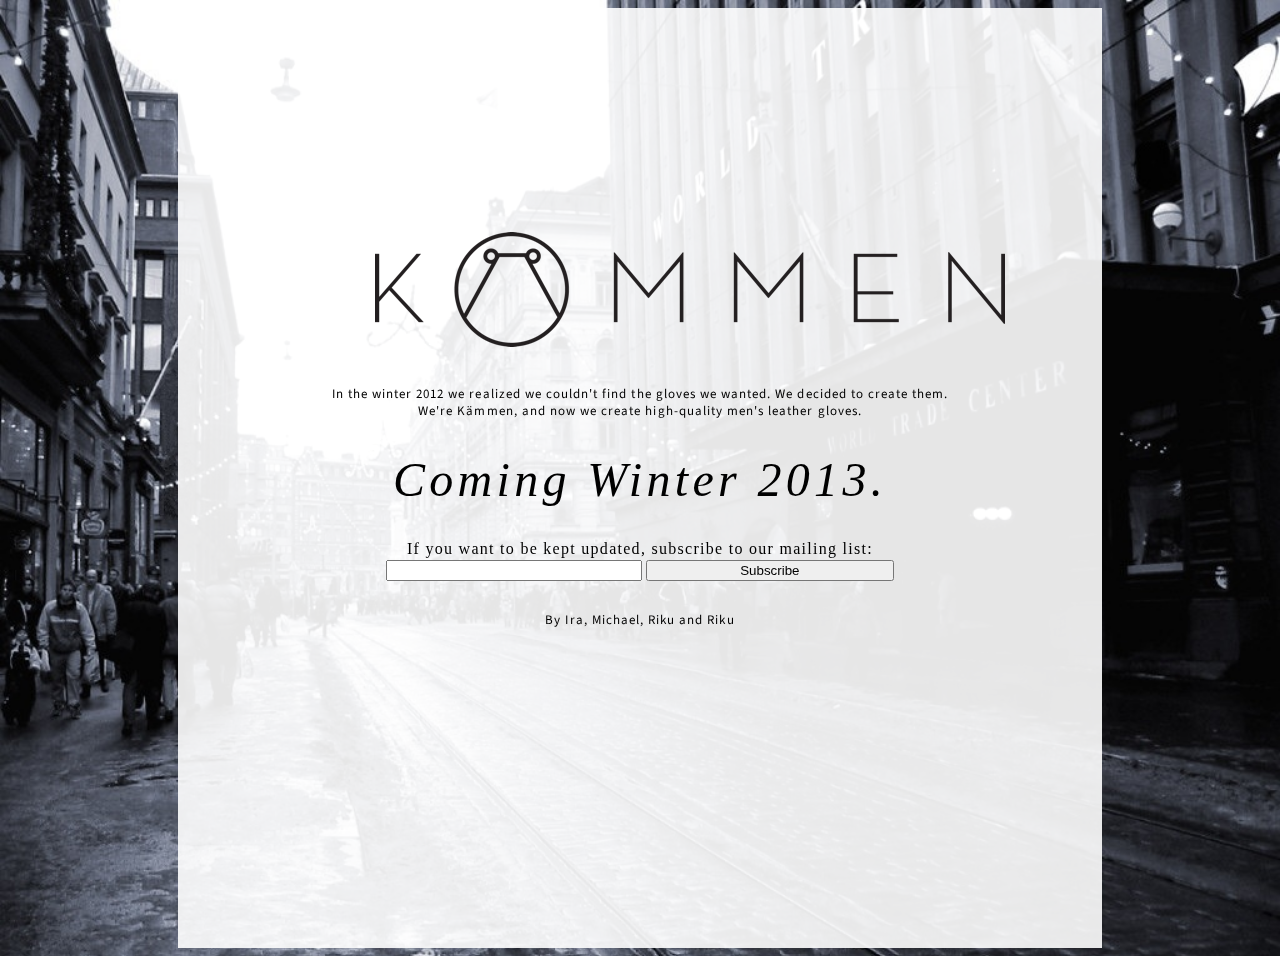
<file: index.html>
<!DOCTYPE html>
<head>
	<meta charset="UTF-8">
	<meta name="viewport" content="width=device-width, initial-scale=1.0">
	<link rel="shortcut icon" href="favicon.ico">
	<link href='http://fonts.googleapis.com/css?family=Source+Sans+Pro:300,400|Petit+Formal+Script|Dosis|Jacques+Francois|Raleway+Dots' rel='stylesheet' type='text/css'>
	<link rel="stylesheet" type="text/css" href="https://s3.amazonaws.com/by_static/twboot/less/bootstrap.css">
	<link rel="stylesheet" type="text/css" href="style.css">
	<script type="text/javascript" src="https://ajax.googleapis.com/ajax/libs/jquery/1.8.2/jquery.min.js"></script>
	<script type="text/javascript" src="js.js"></script>
	<link rel="stylesheet" type="text/css" href="https://s3.amazonaws.com/by_static/twboot/less/bootstrap-responsive.css">
</head>
<body>

<img src="helsinki.jpeg" class="bg bgimage"> 
			<div class="whitebox">
				<div id="logo">
					<img src="kammen_logo_e.png">
				</div>
				<div id="midtext">
			<p class="txt">In the winter 2012 we realized we couldn't find the gloves we wanted. We decided to create them. We're Kämmen, and now we create high-quality men's leather gloves.</p>
			<p id="slogan">Coming Winter 2013.</p>
			<div id="email">
				<!-- ´signup Form -->
				<form action="http://kammen.createsend.com/t/t/s/nkud/" method="post" id="subForm">
				<div>
				<label class="txt" for="nkud-nkud">If you want to be kept updated, subscribe to our mailing list:</label><br /><input type="text" name="cm-nkud-nkud" id="nkud-nkud" />

				<input class="btn" type="submit" value="Subscribe" />
				</div>
				</form>
				</div>
				<p class="txt">By Ira, Michael, Riku and Riku</p>
			</div>
			
			
					
			</div><!--  midtext -->
				</div><!--  whitebox -->
</body>
</file>
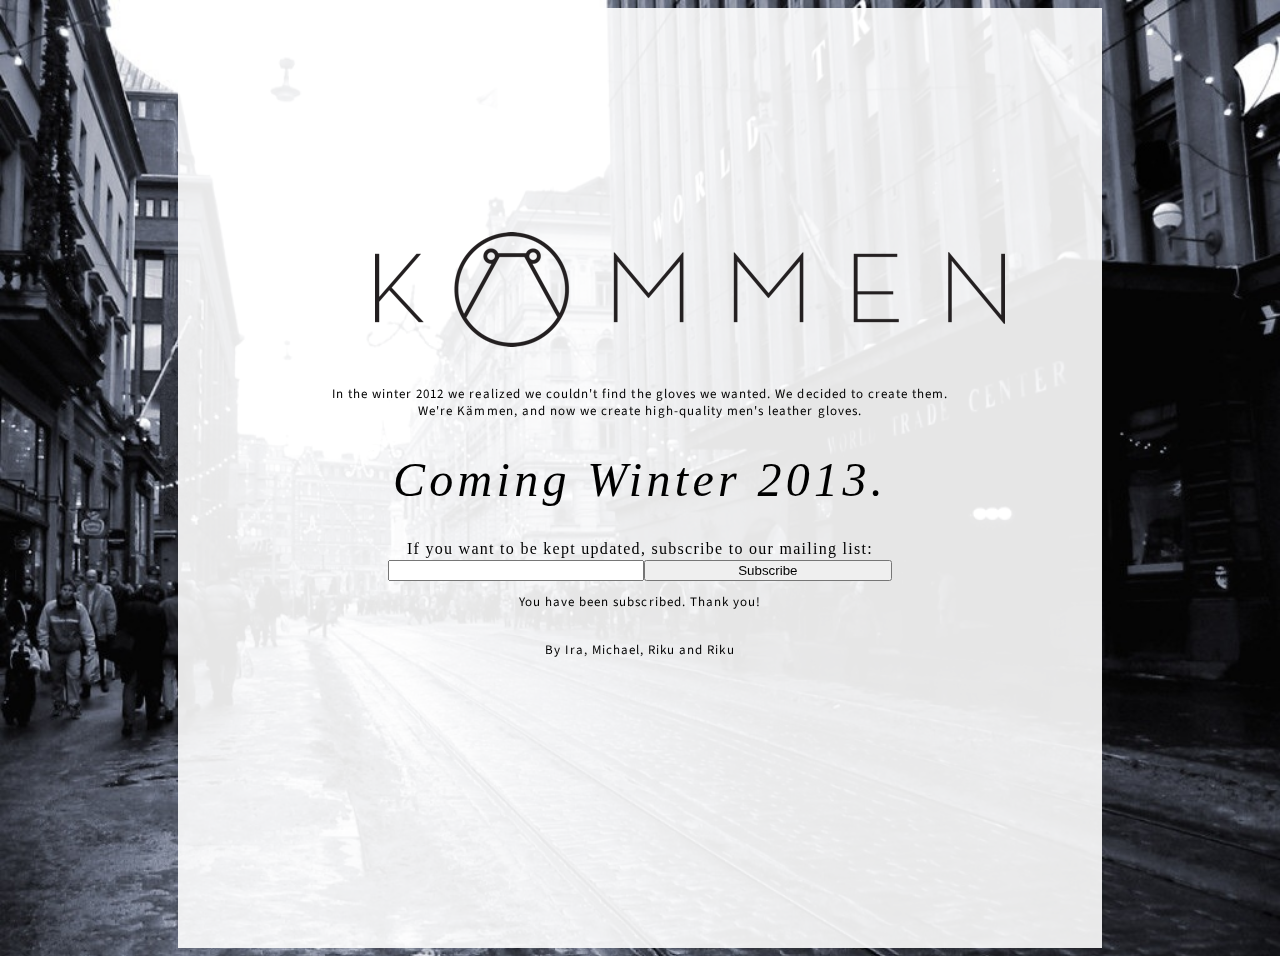
<file: cheers/index.html>
<!DOCTYPE html>
<head>
	<meta charset="UTF-8">
	<meta name="viewport" content="width=device-width, initial-scale=1.0">
	<link rel="shortcut icon" href="favicon.ico">
	<link href='http://fonts.googleapis.com/css?family=Source+Sans+Pro:300,400|Petit+Formal+Script|Dosis|Jacques+Francois|Raleway+Dots' rel='stylesheet' type='text/css'>
	<link rel="stylesheet" type="text/css" href="https://s3.amazonaws.com/by_static/twboot/less/bootstrap.css">
	<link rel="stylesheet" type="text/css" href="../style.css">
	<script type="text/javascript" src="https://ajax.googleapis.com/ajax/libs/jquery/1.8.2/jquery.min.js"></script>
	<script type="text/javascript" src="../js.js"></script>
	<link rel="stylesheet" type="text/css" href="https://s3.amazonaws.com/by_static/twboot/less/bootstrap-responsive.css">
</head>
<body>

<img src="../helsinki.jpeg" class="bg bgimage"> 
			<div class="whitebox">
				<div id="logo">
					<img src="../kammen_logo_e.png">
				</div>
				<div id="midtext">
			<p class="txt">In the winter 2012 we realized we couldn't find the gloves we wanted. We decided to create them. We're Kämmen, and now we create high-quality men's leather gloves. </p>
			<p id="slogan">Coming Winter 2013.</p>
			<div id="email">
				<!-- ´signup Form -->
				<form action="http://kammen.createsend.com/t/t/s/nkud/" method="post" id="subForm">
				<div>
				<label class="txt" for="nkud-nkud">If you want to be kept updated, subscribe to our mailing list:</label><br /><input type="text" name="cm-nkud-nkud" id="nkud-nkud" /><input class="btn" type="submit" value="Subscribe" />

				<p class="txt">You have been subscribed. Thank you!</p>
				</div>
				</form>
				</div>

				<!--End mc_embed_signup-->
				<p class="txt">By Ira, Michael, Riku and Riku</p>
			</div>
			
			</div><!--  midtext -->
				</div><!--  whitebox -->
</body>
</file>
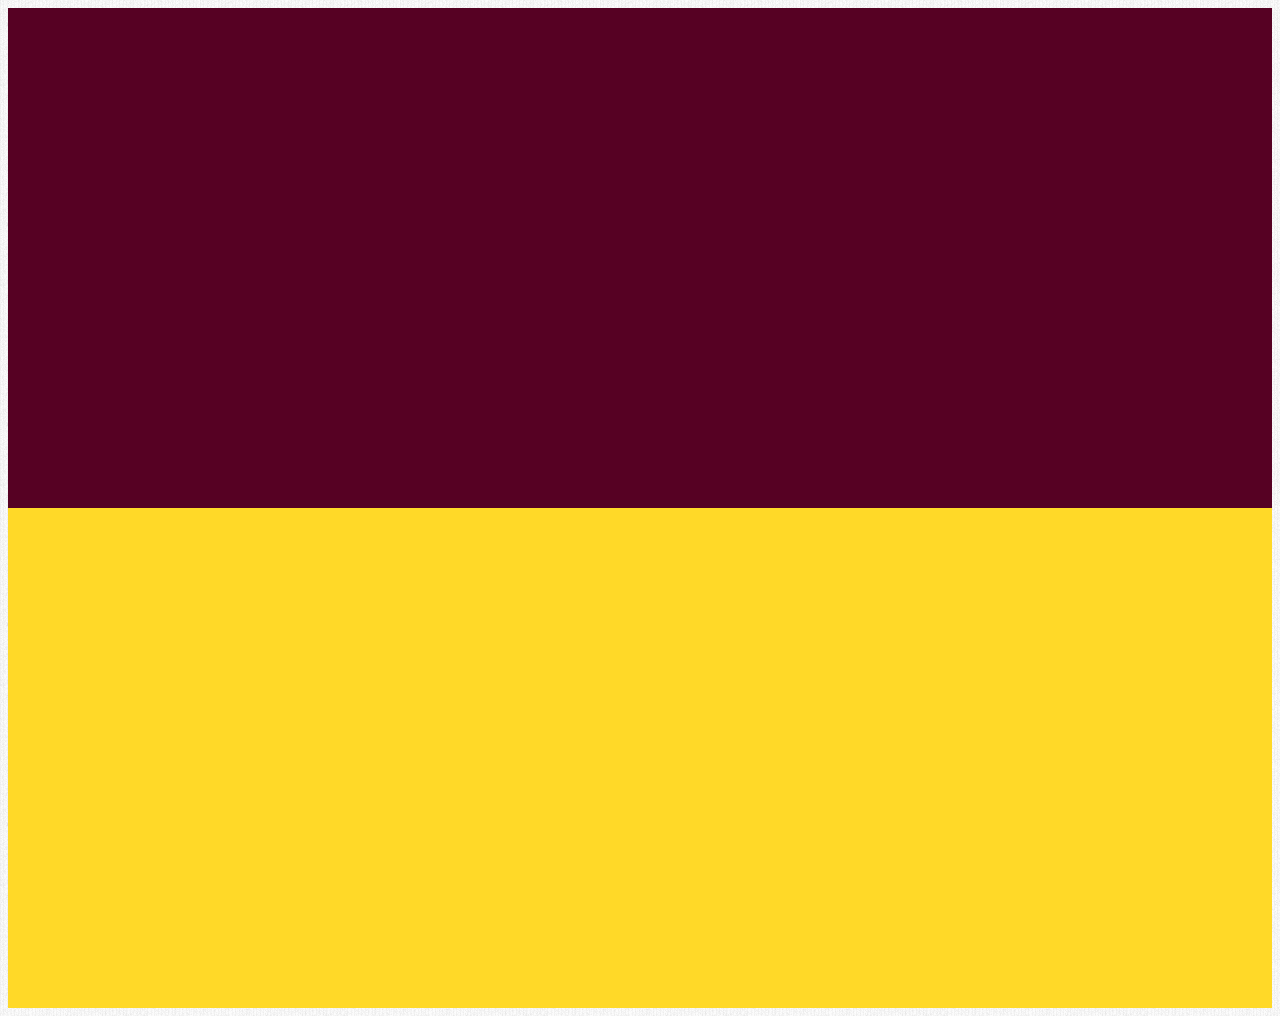
<file: colors/index.html>
<!DOCTYPE html>
<head>
	<meta charset="UTF-8">
	<meta name="viewport" content="width=device-width, initial-scale=1.0">
	<link rel="shortcut icon" href="favicon.ico">
	<!--<link href='http://fonts.googleapis.com/css?family=Petit+Formal+Script|Dosis|Jacques+Francois|Raleway+Dots' rel='stylesheet' type='text/css'>
	<link rel="stylesheet" type="text/css" href="https://s3.amazonaws.com/by_static/twboot/less/bootstrap.css">-->
	<link rel="stylesheet" type="text/css" href="../style.css">
	<!-- <link rel="stylesheet" type="text/css" href="https://s3.amazonaws.com/by_static/twboot/less/bootstrap-responsive.css">-->
</head>
<body>
	<div class="b b3"></div>
	<div class="b b4"></div>
</body>
</file>
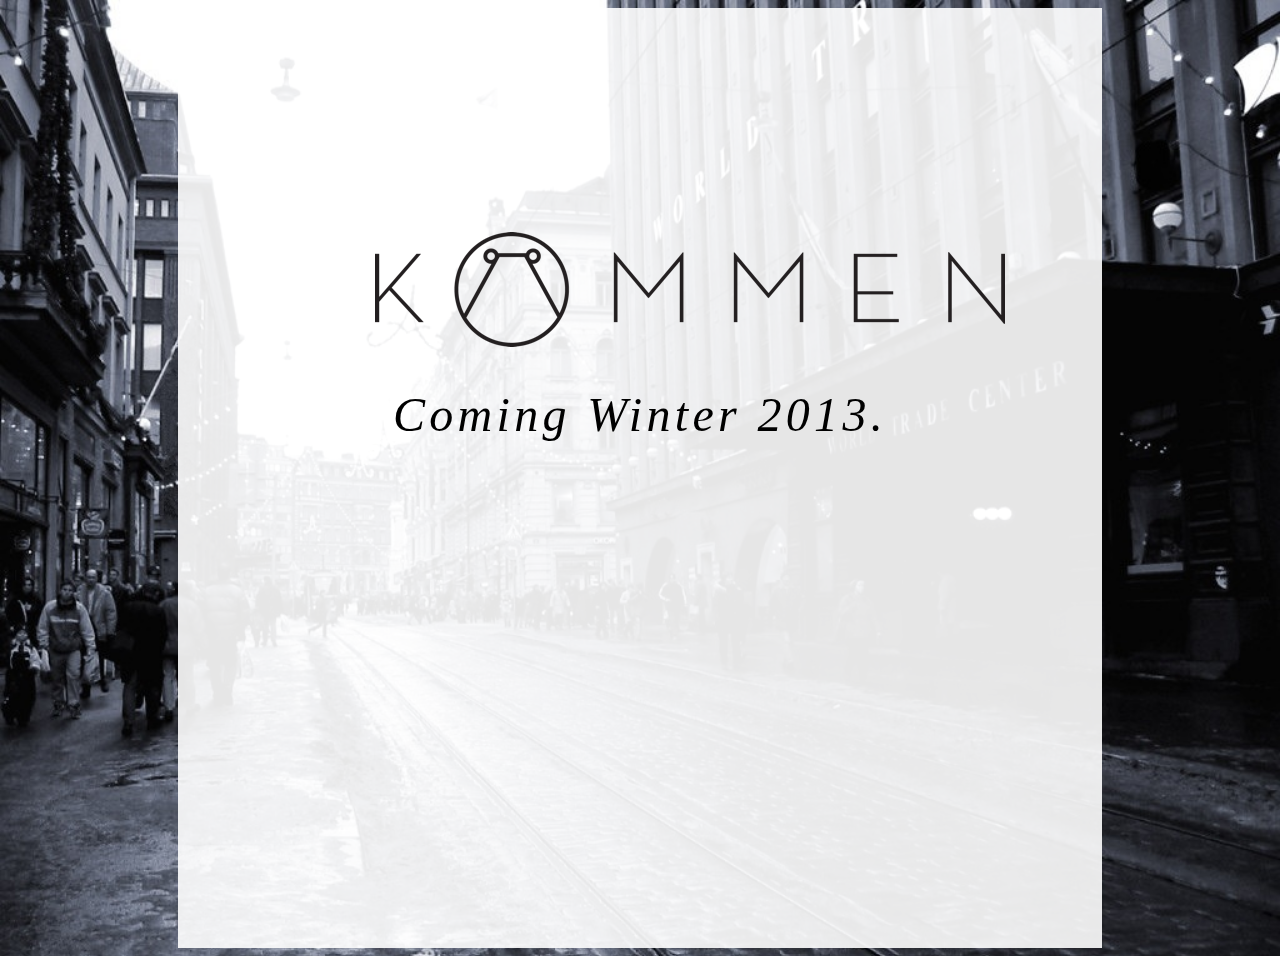
<file: picture/index.html>
<!DOCTYPE html>
<head>
	<meta charset="UTF-8">
	<meta name="viewport" content="width=device-width, initial-scale=1.0">
	<link rel="shortcut icon" href="favicon.ico">
	<link href='http://fonts.googleapis.com/css?family=Source+Sans+Pro:300,400|Petit+Formal+Script|Dosis|Jacques+Francois|Raleway+Dots' rel='stylesheet' type='text/css'>
	<link rel="stylesheet" type="text/css" href="https://s3.amazonaws.com/by_static/twboot/less/bootstrap.css">
	<link rel="stylesheet" type="text/css" href="../style.css">
	<script type="text/javascript" src="https://ajax.googleapis.com/ajax/libs/jquery/1.8.2/jquery.min.js"></script>
	<script type="text/javascript" src="../js.js"></script>
	<link rel="stylesheet" type="text/css" href="https://s3.amazonaws.com/by_static/twboot/less/bootstrap-responsive.css">
</head>
<body>

<img src="../helsinki.jpeg" class="bg bgimage"> 
			<div class="whitebox">
				<div id="logo">
					<img src="../kammen_logo_e.png">
				</div>
				<div id="midtext">
			<p id="slogan">Coming Winter 2013.</p>
			

			</div>
			
			</div><!--  midtext -->
				</div><!--  whitebox -->
</body>
</file>
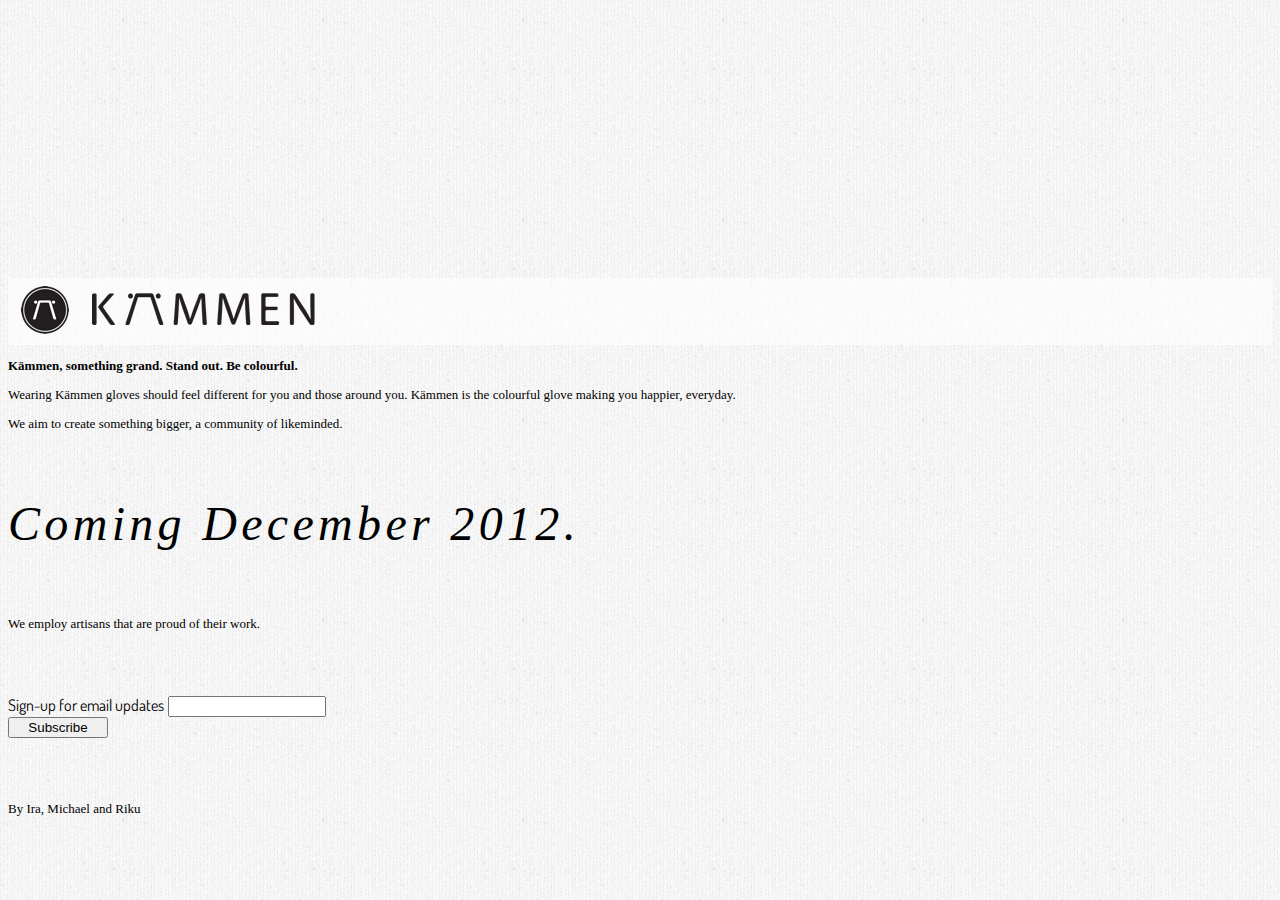
<file: 2.html>
<!DOCTYPE html>
<head>
	<meta charset="UTF-8">
	<meta name="viewport" content="width=device-width, initial-scale=1.0">
	<link rel="shortcut icon" href="favicon.ico">
	<link href='http://fonts.googleapis.com/css?family=Petit+Formal+Script|Dosis|Jacques+Francois|Raleway+Dots' rel='stylesheet' type='text/css'>
	<link rel="stylesheet" type="text/css" href="https://s3.amazonaws.com/by_static/twboot/less/bootstrap.css">
	<link rel="stylesheet" type="text/css" href="style.css">
	<link rel="stylesheet" type="text/css" href="https://s3.amazonaws.com/by_static/twboot/less/bootstrap-responsive.css">
</head>
<body>
	<!-- For background image
<img src="bears1_cropped4.jpg" class="bg bgimage"> -->
	<div class="middle">
		<div class="tops">
			<img src="kammen_250_badge.png">
		</div>
			<div class="textbox">
			<p><b>Kämmen, something grand. Stand out. Be colourful.</b></p>
			<p>Wearing Kämmen gloves should feel different for you and those around you. Kämmen is the colourful glove making you happier, everyday.</p>

			<p>We aim to create something bigger, a community of likeminded. </p>
			
			<p id="slogan">Coming December 2012.</p>
			<p>We employ artisans that are proud of their work.</p>
			<div id="email">
				<!-- Begin MailChimp Signup Form -->
				<div id="mc_embed_signup">
				<form action="http://epicby.us5.list-manage.com/subscribe/post?u=678d160ea13bf49cb12967f06&amp;id=121d6c9269" method="post" id="mc-embedded-subscribe-form" name="mc-embedded-subscribe-form" class="validate" target="_blank" novalidate>

				<div class="mc-field-group">
					<label for="mce-EMAIL">Sign-up for email updates</label>
					<input type="email" value="" name="EMAIL" class="required email" id="mce-EMAIL">
				</div>
					<div id="mce-responses" class="clear">
						<div class="response" id="mce-error-response" style="display:none"></div>
						<div class="response" id="mce-success-response" style="display:none"></div>
					</div>	<div class="clear"><input type="submit" value="Subscribe" name="subscribe" id="mc-embedded-subscribe" class="btn button"></div>
				</form>
				</div>

				<!--End mc_embed_signup-->
			</div>
			
			
					<p>By Ira, Michael and Riku</p>
				</div><!--  Textbox -->
		</div><!--- Middle -->
</body>
</file>
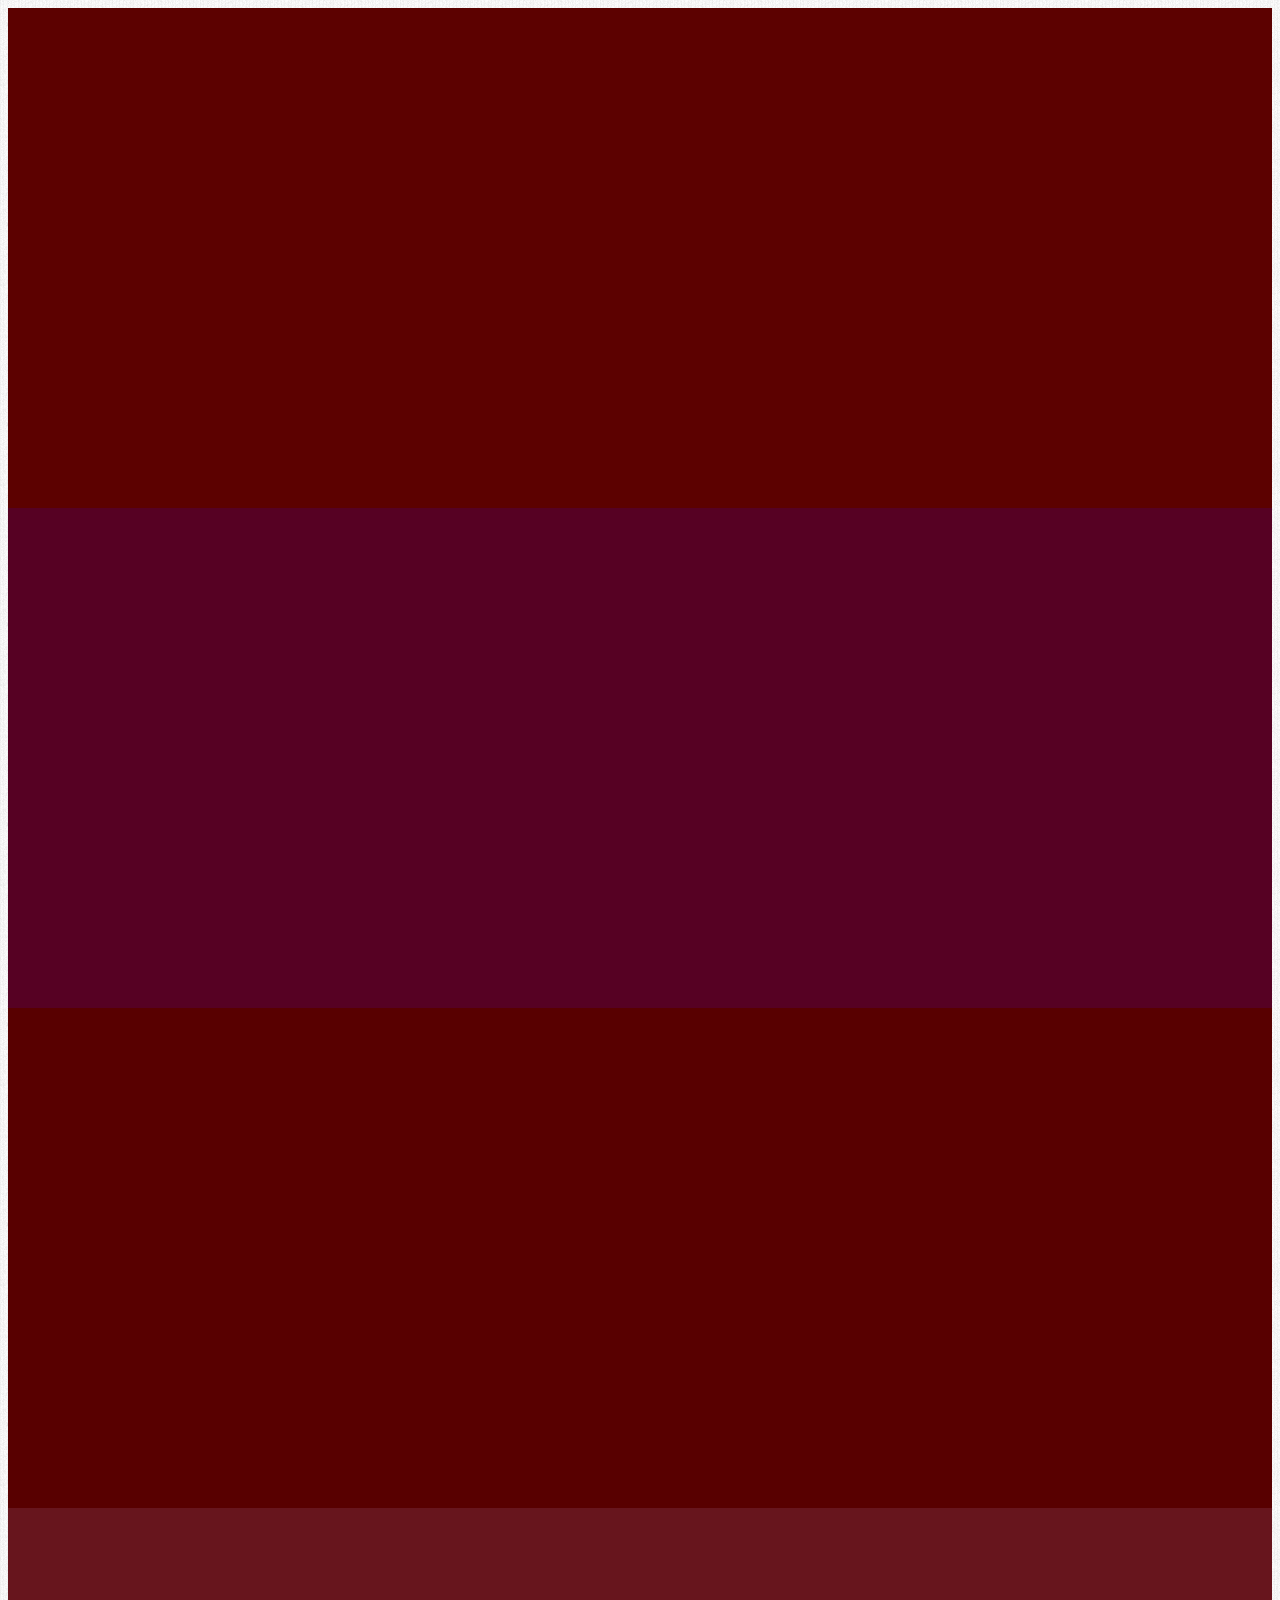
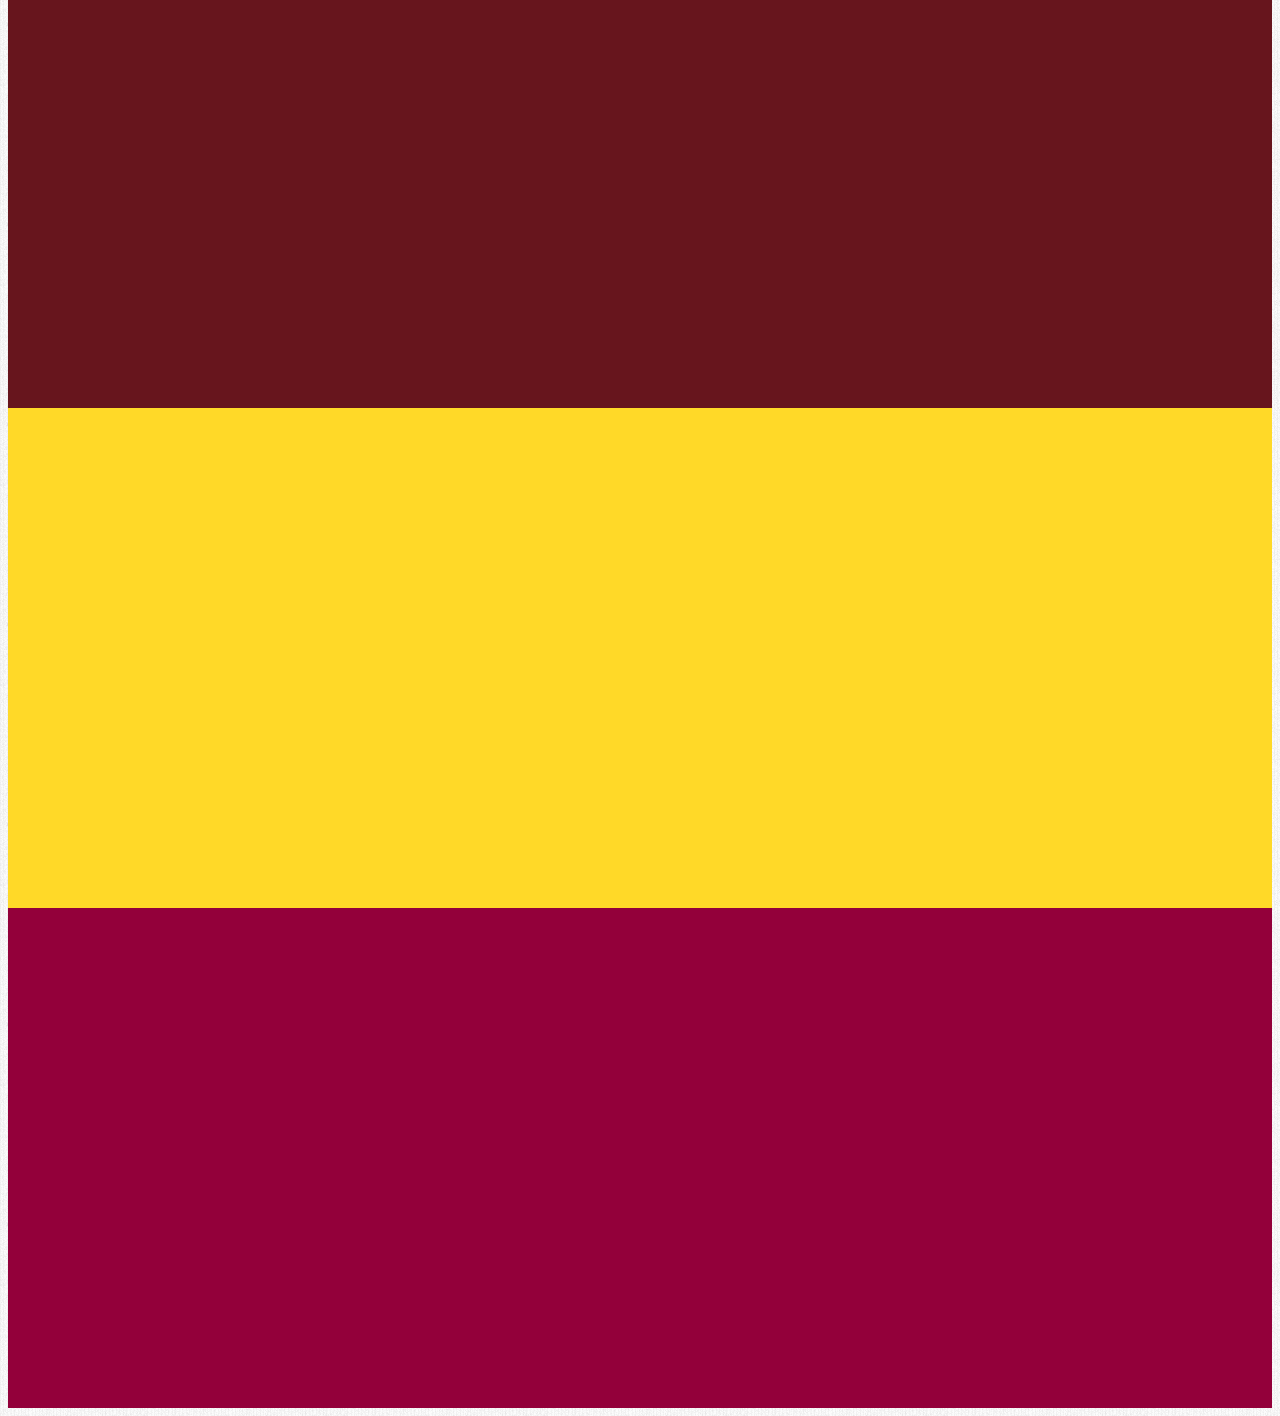
<file: burgundy.html>
<!DOCTYPE html>
<head>
	<meta charset="UTF-8">
	<meta name="viewport" content="width=device-width, initial-scale=1.0">
	<link rel="shortcut icon" href="favicon.ico">
	<link href='http://fonts.googleapis.com/css?family=Petit+Formal+Script|Dosis|Jacques+Francois|Raleway+Dots' rel='stylesheet' type='text/css'>
	<link rel="stylesheet" type="text/css" href="https://s3.amazonaws.com/by_static/twboot/less/bootstrap.css">
	<link rel="stylesheet" type="text/css" href="style.css">
	<link rel="stylesheet" type="text/css" href="https://s3.amazonaws.com/by_static/twboot/less/bootstrap-responsive.css">
</head>
<body>
	<div class="b b1"></div>
	<div class="b b3"></div>
	<div class="b b6"></div>
	<div class="b b5"></div>
	<div class="b b4"></div>
	<div class="b b2"></div>
</body>
</file>
<file: style.css>
body {
	background-color: rgb(239,239,230);
	background-image: url(retina_dust.png); 
	background-position: initial initial; 
	background-repeat: initial initial; 
	height:auto;
}

.bg {
	/* Set rules to fill background */
	min-height: 100%;
	min-width: 1024px;
	
	/* Set up proportionate scaling */
	width: 100%;
	height: auto;
	
	/* Set up positioning */
	position: fixed;
	top: 0;
	left: 0;
}

#logo {
 /*margin-top:33%;*/
 margin: 23% auto 0 auto;
width:60%;
}

#logotext {
	width:250px;
	margin-left:15px;
}

#midtext {
	width:70%;
	margin:4% auto 0 auto;
	text-align:center;
}

#coming {
	
}

.bgimage {
		z-index:-999;
}

.graybg {
	/*background-color: rgba(255,255,255,0.7);*/
	min-height:100%;
	height:auto;
}
*
@media screen and (max-width: 1024px) { /* Specific to this particular image */
	img.bg {
		left: 50%;
		margin-left: -512px;   /* 50% */
	}
}


h1 {
	font-family: 'Jacques Francois', 'Raleway Dots', 'Dosis','Petit Formal Script', cursive;
	font-size: 4.5em;
	line-height:1.2em;
	color: rgba(123,123,123, 0.5);
	text-shadow: 0px 2px 3px rgb(235,235,235);
	margin-top: 5%;
	margin-left:10%;
}

p {
	font-family: 'Helvetica Neue', 'Source Sans Pro';
	font-size:13px;	
}

.txt {
	line-height:1.3;
	letter-spacing:0.08em;
}

table {
	font-family:'Dosis';
}

.whitebox {
	padding:20px;
	background:rgb(255,255,255);
	background:rgba(255,255,255,0.9);
	margin-right:auto;
	margin-left:auto;
	width:70%;
	min-height:600px;
	max-width:1024px;

}

input {
	width:40%;
	min-width:100px;
}

#slogan {
	font-family:georgia;
	font-style:italic;
	font-size:3em;
	letter-spacing:0.09em;
	line-height:1.2em;	
	margin-bottom:5%;
	margin-top:5%;
}

.middle {
	
}

.tops {
	margin-top:22%;
	background-color: rgba(255,255,255,0.6);
}

.namebox {
	margin-top:10%;
	margin-bottom:10%;
	width:100px;
	border-top:1px solid rgb(225,225,225);
	border-bottom:1px solid rgb(225,225,225);
}

.namebox table {
	margin-top:20px;
	margin-bottom:20px;
	width:100px;
}

.button {
	width:75px;
}

#mce-EMAIL {
	width:150px;
}

.mc-field-group label, button {
	font-family: 'Dosis';
}

button {
	font-family: 'Dosis';
}

#email {
	margin-top:5%;
	margin-bottom:5%;
}

/*
Burgundy.html
*/

.b {
	min-height:500px;
}

.b1 {
	background-color:rgb(92,1,0);
}

.b2 {
	background-color:rgb(147,0,58);
}

.b3 {
	background-color:rgb(86,1,35);
}

.b4 {
	background-color:rgb(255,217,40);
}

.b5 {
	background-color: #67151D;
}

.b6 {
	background-color: #580000;
}
</file>
